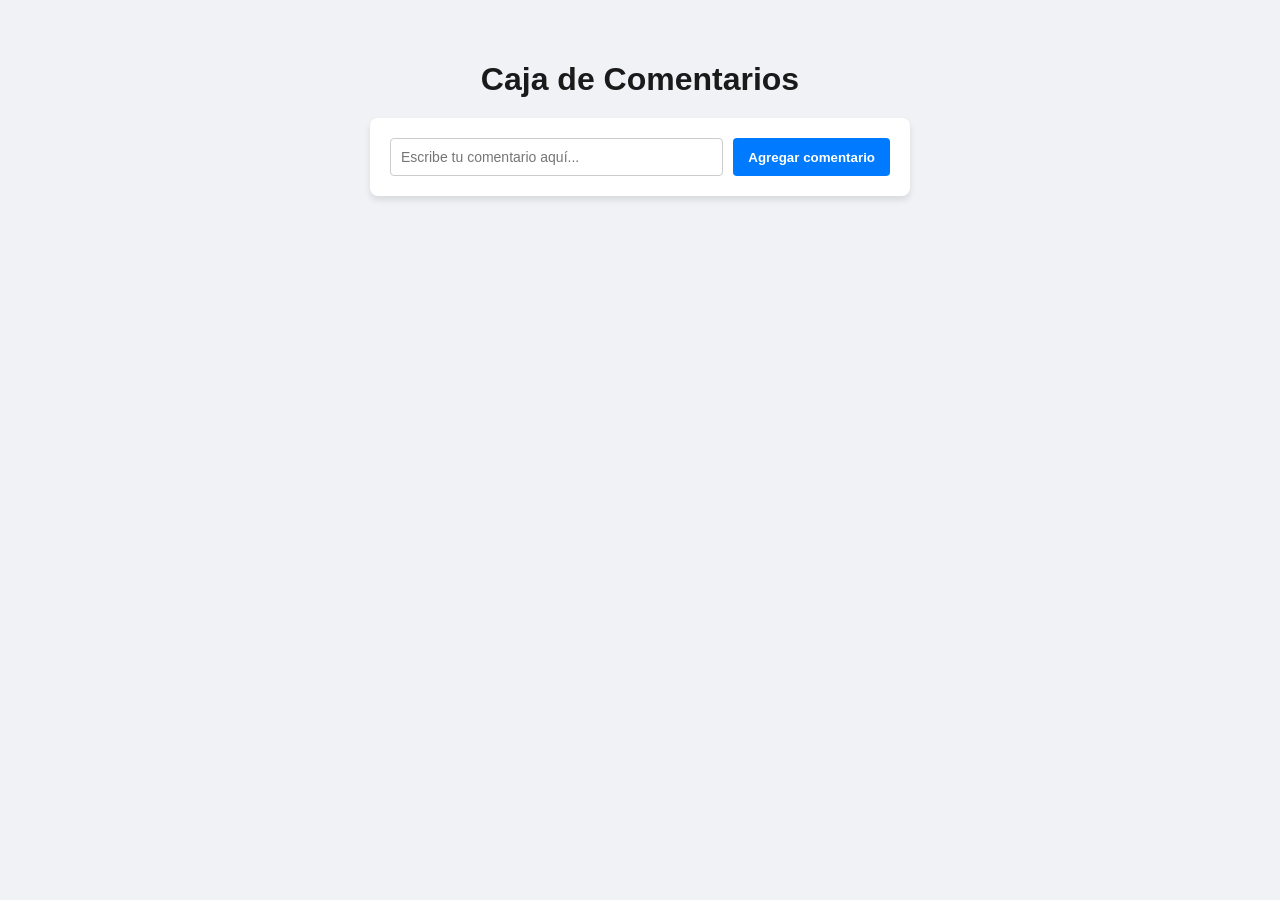
<file: DOM/Index.html>
<!DOCTYPE html>
<html lang="es">
<head>
    <meta charset="UTF-8">
    <title>Mi Primera Caja de Comentarios</title>
    <link rel="stylesheet" href="CSSDOM.css">
</head>
<body>

    <h1>Caja de Comentarios</h1>
    
    <form id="formulario">
        <input type="text" id="cajaTexto" placeholder="Escribe tu comentario aquí...">
        <button type="submit">Agregar comentario</button>
    </form>

    <div id="listaComentarios"></div>

    <script src="ScriptDoM.js"></script>
</body>
</html>
</file>
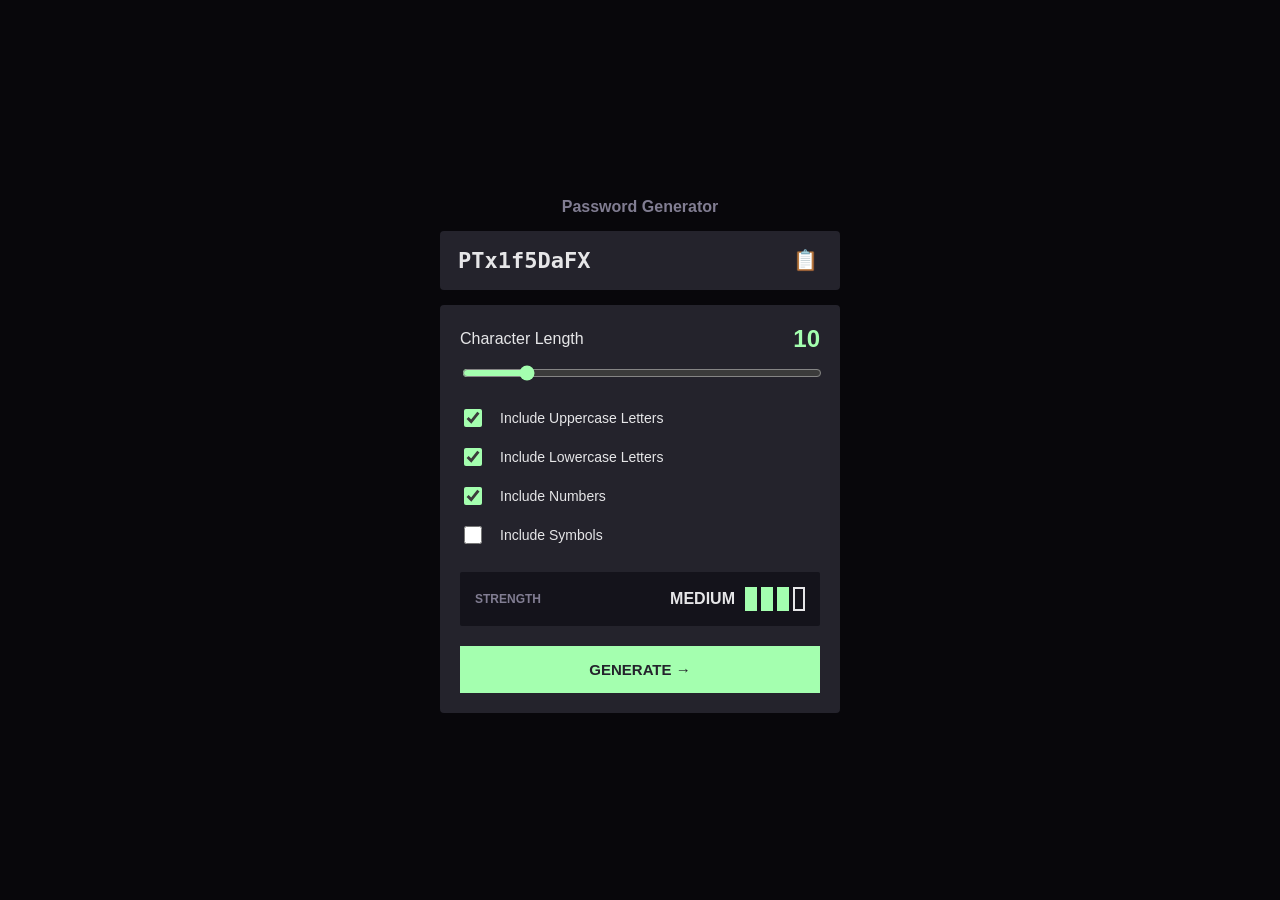
<file: Dominado el DOM/index.html>
<!DOCTYPE html>
<html lang="es">
<head>
    <meta charset="UTF-8">
    <meta name="viewport" content="width=device-width, initial-scale=1.0">
    <title>Generador de Contraseñas</title>
    <link rel="stylesheet" href="styless.css">
</head>
<body>

    <main class="contenedor-principal">
        <h1 class="titulo-app">Password Generator</h1>

        <div class="pantalla-password">
            <input type="text" id="resultado-password" value="PTx1f5DaFX" readonly>
            <button id="btn-copiar" title="Copiar contraseña">📋</button>
        </div>

        <form id="formulario-generador" class="tarjeta-opciones">
            
            <div class="control-longitud">
                <div class="texto-longitud">
                    <span class="etiqueta">Character Length</span>
                    <span id="valor-longitud" class="numero-verde">10</span>
                </div>
                <input type="range" id="slider-longitud" min="8" max="20" value="10">
            </div>

            <div class="grupo-checkboxes">
                <label class="opcion-check">
                    <input type="checkbox" id="check-mayusculas" checked>
                    Include Uppercase Letters
                </label>
                
                <label class="opcion-check">
                    <input type="checkbox" id="check-minusculas" checked>
                    Include Lowercase Letters
                </label>
                
                <label class="opcion-check">
                    <input type="checkbox" id="check-numeros" checked>
                    Include Numbers
                </label>
                
                <label class="opcion-check">
                    <input type="checkbox" id="check-simbolos">
                    Include Symbols
                </label>
            </div>

            <div class="indicador-fuerza">
                <span class="texto-fuerza">STRENGTH</span>
                <div class="resultado-fuerza">
                    <span id="texto-nivel">MEDIUM</span>
                    <div class="barras-fuerza">
                        <div class="barra activa"></div>
                        <div class="barra activa"></div>
                        <div class="barra activa"></div>
                        <div class="barra"></div>
                    </div>
                </div>
            </div>

            <button type="submit" id="btn-generar">
                GENERATE →
            </button>

        </form>
    </main>

    <script src="Scrpit.js"></script>
</body>
</html>
</file>
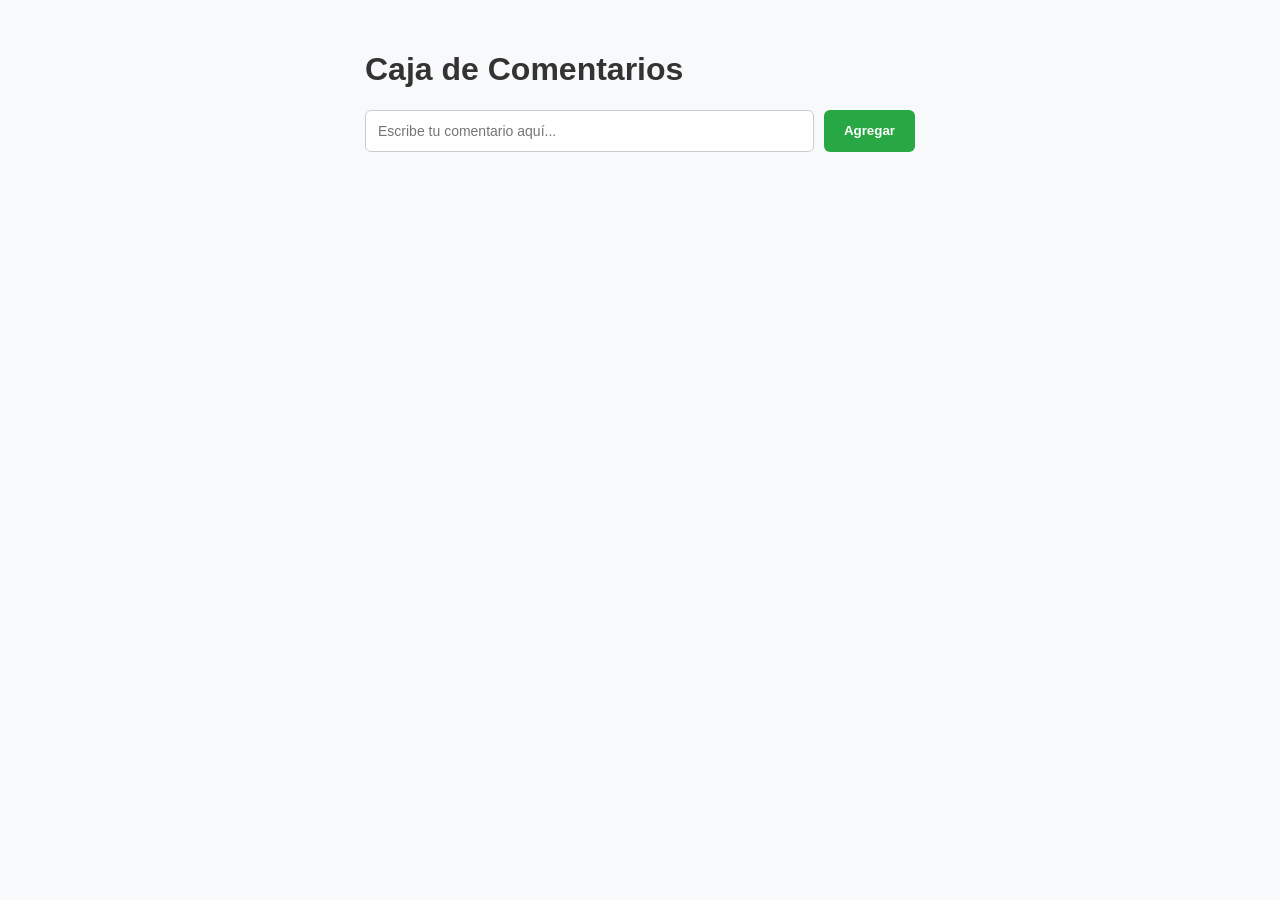
<file: Proyecto/index.html>
<!DOCTYPE html>
<html lang="es">
<head>
    <meta charset="UTF-8">
    <title>Seguimiento - Caja de Comentarios</title>
    <link rel="stylesheet" href="Styless.css">
</head>
<body>

    <main class="contenedor-principal">
        <h1>Caja de Comentarios</h1>
        
        <form id="formulario">
            <input type="text" id="cajaTexto" placeholder="Escribe tu comentario aquí..." required>
            <button type="submit">Agregar</button>
        </form>

        <div id="listaComentarios"></div>
    </main>

    <script src="Script.js"></script>
</body>
</html>
</file>
<file: DOM/CSSDOM.css>
/* 1. Estilos generales para toda la página */
body {
    font-family: Arial, sans-serif;
    background-color: #f0f2f5; /* Un fondo gris claro muy suave */
    color: #333333;             /* Color del texto principal */
    margin: 0;
    padding: 40px;             /* Despega el contenido de los bordes de la pantalla */
    display: flex;
    flex-direction: column;
    align-items: center;       /* Centra todo el contenido en la pantalla */
}

/* 2. Estilos para el título principal */
h1 {
    color: #1a1a1a;
    margin-bottom: 20px;
}

/* 3. Estilos para el formulario (el input y el botón juntos) */
#formulario {
    background-color: #ffffff; /* Fondo blanco para el bloque del formulario */
    padding: 20px;
    border-radius: 8px;        /* Bordes redondeados */
    box-shadow: 0 4px 6px rgba(0, 0, 0, 0.1); /* Una sombra suave para darle volumen */
    display: flex;
    gap: 10px;                 /* Separa el input del botón por 10 píxeles */
    width: 100%;
    max-width: 500px;          /* Evita que se haga gigante en pantallas grandes */
}

/* 4. Estilos para la caja de texto (input) */
#cajaTexto {
    flex-grow: 1;              /* Hace que el input ocupe todo el espacio disponible */
    padding: 10px;
    border: 1px solid #ccc;    /* Un borde gris claro */
    border-radius: 4px;        /* Bordes ligeramente redondeados */
    font-size: 14px;
}

/* Evita que el borde se vea feo al hacer clic para escribir */
#cajaTexto:focus {
    outline: none;
    border-color: #007bff;     /* El borde se vuelve azul al hacer clic */
}

/* 5. Estilos para el botón de agregar */
#formulario button {
    background-color: #007bff; /* Color azul moderno */
    color: white;              /* Texto blanco */
    border: none;
    padding: 10px 15px;
    border-radius: 4px;
    cursor: pointer;           /* Hace que el cursor cambie a una "mano" al pasar por encima */
    font-weight: bold;
}

/* Efecto cuando el usuario pasa el ratón por encima del botón */
#formulario button:hover {
    background-color: #0056b3; /* Un azul un poco más oscuro */
}

/* 6. Estilos para la lista donde aparecen los comentarios */
#listaComentarios {
    width: 100%;
    max-width: 500px;
    margin-top: 20px;          /* Separa la lista del formulario */
}

/* 7. Estilos para cada comentario individual que creas con JavaScript */
#listaComentarios p {
    background-color: #ffffff;
    padding: 15px;
    border-left: 5px solid #007bff; /* Una bonita barra azul al lado izquierdo del comentario */
    border-radius: 0 4px 4px 0;    /* Redondea solo las esquinas de la derecha */
    margin-bottom: 10px;           /* Separa un comentario de otro */
    box-shadow: 0 2px 4px rgba(0, 0, 0, 0.05);
    word-wrap: break-word;         /* Evita que un texto larguísimo rompa el diseño */
}
</file>
<file: Dominado el DOM/styless.css>
/* Configuración general de la pantalla oscura */
body {
    background-color: #08070b;
    font-family: 'Segoe UI', Tahoma, Geneva, Verdana, sans-serif;
    display: flex;
    justify-content: center;
    align-items: center;
    min-height: 100vh;
    margin: 0;
    color: #e6e6e8;
}

/* Contenedor que centra la aplicación */
.contenedor-principal {
    width: 100%;
    max-width: 400px;
    padding: 20px;
}

.titulo-app {
    color: #817d92;
    text-align: center;
    font-size: 16px;
    margin-bottom: 15px;
}

/* Bloque superior donde se ve la contraseña generada */
.pantalla-password {
    background-color: #24232c;
    padding: 16px;
    display: flex;
    justify-content: space-between;
    align-items: center;
    margin-bottom: 15px;
    border-radius: 4px;
}

#resultado-password {
    background: none;
    border: none;
    color: #e6e6e8;
    font-size: 22px;
    font-weight: bold;
    font-family: monospace;
    width: 80%;
    outline: none;
}

#btn-copiar {
    background: none;
    border: none;
    font-size: 20px;
    cursor: pointer;
    transition: transform 0.1s;
}

#btn-copiar:hover {
    transform: scale(1.2); /* Crece un poquito al pasar el ratón */
}

/* Tarjeta grande inferior con los controles */
.tarjeta-opciones {
    background-color: #24232c;
    padding: 20px;
    border-radius: 4px;
}

.texto-longitud {
    display: flex;
    justify-content: space-between;
    align-items: center;
    margin-bottom: 10px;
}

.numero-verde {
    color: #a4ffaf; /* El verde neón de la foto */
    font-size: 24px;
    font-weight: bold;
}

/* Control deslizable */
#slider-longitud {
    width: 100%;
    margin-bottom: 25px;
    accent-color: #a4ffaf; /* Pinta el círculo del deslizador de verde */
}

/* Caja de opciones con checkboxes */
.grupo-checkboxes {
    display: flex;
    flex-direction: column;
    gap: 15px;
    margin-bottom: 25px;
}

.opcion-check {
    display: flex;
    align-items: center;
    gap: 15px;
    cursor: pointer;
    font-size: 14px;
}

.opcion-check input {
    accent-color: #a4ffaf; /* Pinta la palomita del checkbox de verde */
    width: 18px;
    height: 18px;
}

/* Recuadro visual de fuerza (Strength) */
.indicador-fuerza {
    background-color: #14131b;
    padding: 15px;
    display: flex;
    justify-content: space-between;
    align-items: center;
    margin-bottom: 20px;
    border-radius: 2px;
}

.texto-fuerza {
    color: #817d92;
    font-size: 12px;
    font-weight: bold;
}

.resultado-fuerza {
    display: flex;
    align-items: center;
    gap: 10px;
}

#texto-nivel {
    font-weight: bold;
    font-size: 16px;
}

.barras-fuerza {
    display: flex;
    gap: 4px;
}

.barra {
    width: 8px;
    height: 20px;
    border: 2px solid #e6e6e8;
}

/* Clase especial que usaremos para pintar los rectángulos de verde */
.barra.activa {
    background-color: #a4ffaf;
    border-color: #a4ffaf;
}

/* Botón principal GENERATE */
#btn-generar {
    width: 100%;
    background-color: #a4ffaf;
    color: #24232c;
    border: none;
    padding: 15px;
    font-size: 15px;
    font-weight: bold;
    cursor: pointer;
    transition: all 0.2s;
}

#btn-generar:hover {
    background-color: transparent;
    color: #a4ffaf;
    outline: 2px solid #a4ffaf;
}
</file>
<file: Proyecto/Styless.css>
body {
    font-family: Arial, sans-serif;
    background-color: #f7f9fa;
    margin: 0;
    padding: 30px;
    display: flex;
    justify-content: center;
}

.contenedor-principal {
    width: 100%;
    max-width: 550px;
}

h1 {
    color: #333;
}

#formulario {
    display: flex;
    gap: 10px;
    margin-bottom: 25px;
}

#cajaTexto {
    flex-grow: 1;
    padding: 12px;
    border: 1px solid #ccc;
    border-radius: 6px;
    font-size: 14px;
}

#formulario button {
    background-color: #28a745; /* Verde para agregar */
    color: white;
    border: none;
    padding: 0 20px;
    border-radius: 6px;
    cursor: pointer;
    font-weight: bold;
}

#formulario button:hover {
    background-color: #218838;
}

/* Tarjeta contenedora de cada comentario */
.comentario-card {
    background-color: white;
    padding: 15px;
    border-radius: 6px;
    box-shadow: 0 2px 5px rgba(0,0,0,0.05);
    margin-bottom: 15px;
    display: flex;
    flex-direction: column;
    gap: 5px;
    position: relative; /* Nos ayuda a posicionar el botón de eliminar */
}

.texto-contenido {
    margin: 0;
    font-size: 15px;
    color: #222;
    padding-right: 80px; /* Evita que el texto choque con el botón de borrar */
}

.texto-fecha {
    font-size: 11px;
    color: #777;
    font-style: italic;
}

/* Botón de eliminar en la esquina del comentario */
.btn-eliminar {
    position: absolute;
    top: 15px;
    right: 15px;
    background-color: #dc3545; /* Rojo de advertencia */
    color: white;
    border: none;
    padding: 5px 10px;
    border-radius: 4px;
    font-size: 12px;
    cursor: pointer;
}

.btn-eliminar:hover {
    background-color: #c82333;
}
</file>
